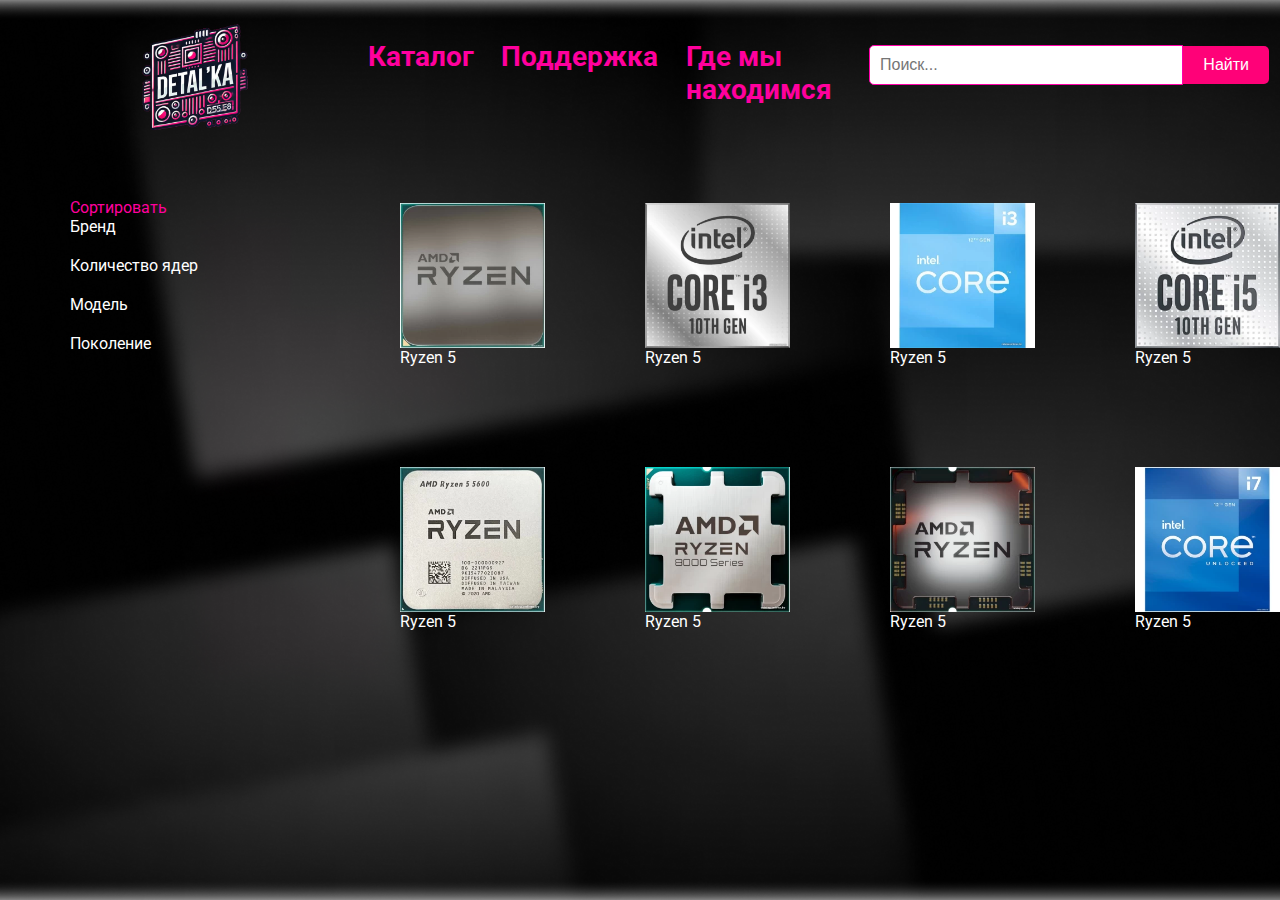
<file: katalog.html>
<!DOCTYPE html>
<html lang="ru">

<head>
    <meta charset="UTF-8">
    <meta name="viewport" content="width=device-width, initial-scale=1.0">
    <title>Katalog</title>
    <link rel="stylesheet" href="css/katalog.css">
</head>

<body>
    <div>
        <header>
            <nav>
                <ul class="menu">
                    <li><a href="/index.html"><img class="logo" src="image/ЛОГО 2.png"></a></li>
                    <li><a href="/katalog.html" class="kat">Каталог</a></li>
                    <li><a href="/support.html" class="support">Поддержка</a></li>
                    <li><a href="/navigation.html" class="where">Где мы находимся</a></li>
                    <li>
                        <div class="search-container">
                            <input type="text" placeholder="Поиск...">
                            <button>Найти</button>
                        </div>
                    </li>
                    <li><a href="/katalog.html"><img class="korzina" src="icons/korzina.png"></a></li>
                    <li><a href="/profile.html"><img class="profile" src="icons/Profile.png"></a></li>
                </ul>
            </nav>
        </header>
        <div class="sort">Сортировать</div>
        <div>
            <div class="dropdown">
                <span class="dropdown-text">Бренд</span>
                <div class="dropdown-content">
                  <a href="#">Ryzen</a>
                  <a href="#">Intel</a>
                  <a href="#">Пункт 3</a>
                </div>
              </div>
              
            <br>
            <div class="dropdown">
                <p class="dropdown-text1">Количество ядер</p> 
                <div class="dropdown-content">
                  <a href="#">1</a>
                  <a href="#">2</a>
                  <a href="#">4</a>
                  <a href="#">6</a>
                  <a href="#">8</a>
                </div>
              </div>
            <br>
            <div class="dropdown">
                <p class="dropdown-text2">Модель</p> 
                <div class="dropdown-content">
                  <a href="#">Intel i3</a>
                  <a href="#">Intel i5</a>
                  <a href="#">Intel i7</a>
                  <a href="#">Intel i9</a>
                  <a href="#">Ryzen 3</a>
                  <a href="#">Ryzen 5</a>
                  <a href="#">Ryzen 7</a>
                  <a href="#">Ryzen 9</a>


                    
                </div>
                
              </div>
              <br>
              <div class="dropdown">
                <p class="dropdown-text3">Поколение</p> 
                <div class="dropdown-content">
                  <a href="#">9-e</a>
                  <a href="#">10-e</a>
                  <a href="#">11-e</a>
                  <a href="#">12-e</a>
                  <a href="#">13-e</a>
                  <a href="#">3600</a>
                  <a href="#">5600</a>
                  <a href="#">7600</a>
                </div>
              </div>
            <ul class="kartinki">
            <li><a href="#"><img class="i1" src="image/i1.png"></a><p class="i1t">Ryzen 5</p></li>
            <li><a href="#"><img class="i1" src="image/i2.png"></a><p class="i2t">Ryzen 5</p></li>
            <li><a href="#"><img class="i1" src="image/i3.png"></a><p class="i3t">Ryzen 5</p></li>
            <li><a href="#"><img class="i1" src="image/i4.png"></a><p class="i4t">Ryzen 5</p></li>
            </ul>
            <ul class="kartinki1">
            <li><a href="#"><img class="i2" src="image/i5.png"></a><p class="i5t">Ryzen 5</p></li>
            <li><a href="#"><img class="i2" src="image/i6.png"></a><p class="i6t">Ryzen 5</p></li>
            <li><a href="#"><img class="i2" src="image/i7.png"></a><p class="i7t">Ryzen 5</p></li>
            <li><a href="#"><img class="i2" src="image/i8.png"></a><p class="i8t">Ryzen 5</p></li>
        </ul>
        </div>
</body>

</html>
</file>
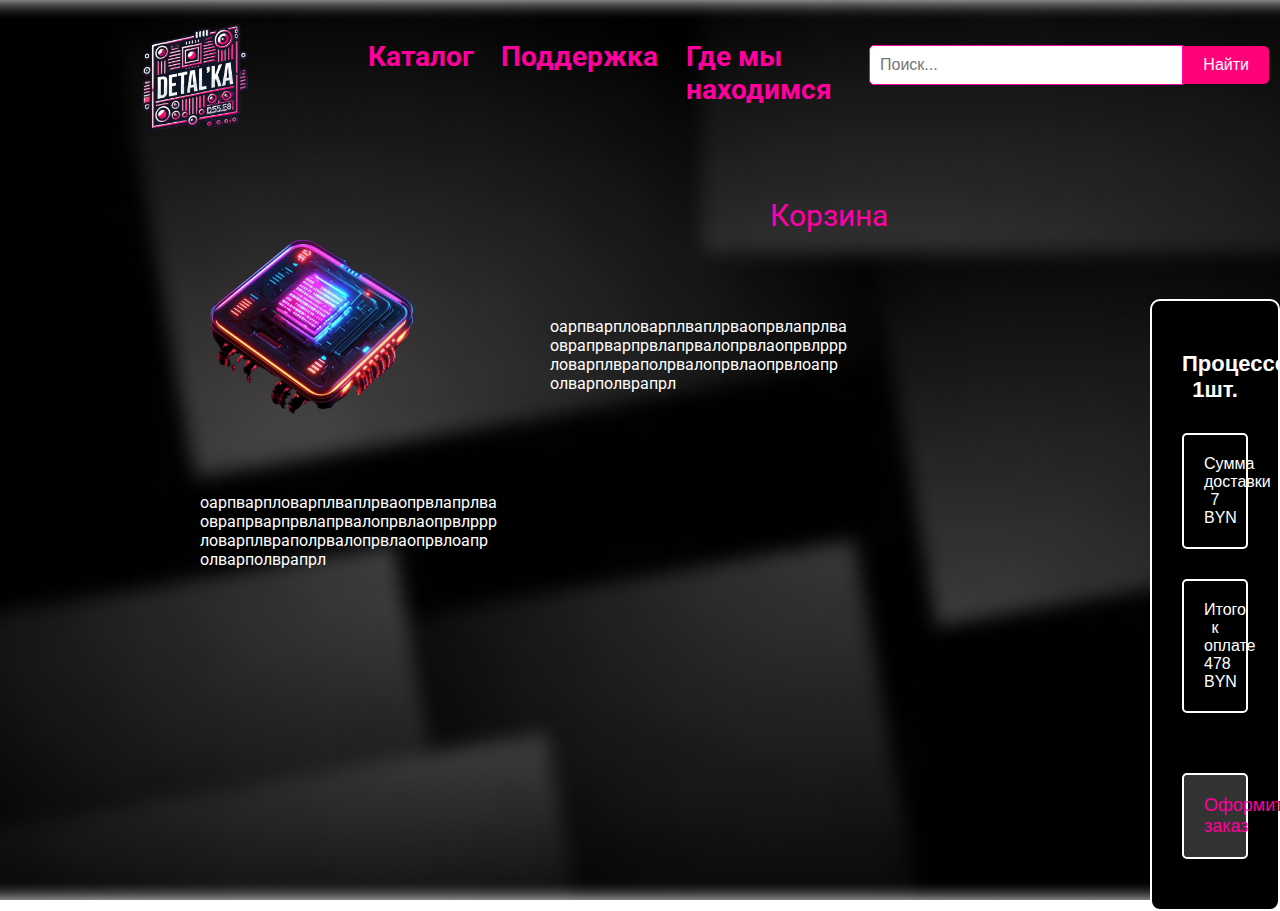
<file: korzina.html>
<!DOCTYPE html>
<html lang="ru">

<head>
    <meta charset="UTF-8">
    <meta name="viewport" content="width=device-width, initial-scale=1.0">
    <title>Korzina</title>
    <link rel="stylesheet" href="css/korzina.css">
</head>

<body>
    <div>
        <header class='container'>
            <nav>
                <ul class="menu">
                    <li><a href="/index.html"><img class="logo" src="image/ЛОГО 2.png" ></a></li>
                    <li><a href="/katalog.html" class="kat">Каталог</a></li>
                    <li><a href="/support.html" class="support">Поддержка</a></li>
                    <li><a href="/navigation.html" class="where">Где мы находимся</a></li>
                    <li><div class="search-container">
                        <input type="text" placeholder="Поиск...">
                        <button>Найти</button></div></li>
                        <li><a href="/katalog.html"><img class="korzina" src="icons/korzina.png"></a></li>
                        <li><a href="/profile.html"><img class="profile" src="icons/Profile.png"></a></li>
                </ul>
            </nav>
        
        </header>
    
    <div>
        <p class = "korz">Корзина</p>
         <div><img  class = "processor"src="image/proc.png" alt="Proccesor"> <p class="text_korz"> оарпварпловарплваплрваопрвлапрлва <br>
            оврапрварпрвлапрвалопрвлаопрвлррр <br>
            ловарплвраполрвалопрвлаопрвлоапр <br>
            олварполврапрл </p></div> 
        <p class = "text_korz2">оарпварпловарплваплрваопрвлапрлва <br>
            оврапрварпрвлапрвалопрвлаопрвлррр <br>
            ловарплвраполрвалопрвлаопрвлоапр<br>
            олварполврапрл</p>
        <div class="container_korz">
            <h3>Процессор 1шт.</h3>
            <div class="sum">Сумма доставки 7 BYN</div>
            <div class="oplata">Итого к оплате 478 BYN</div>
            <button class="zakaz"><a href = "oforml.html">Оформить заказ </a></button>


        </div>








    
</body>
</file>
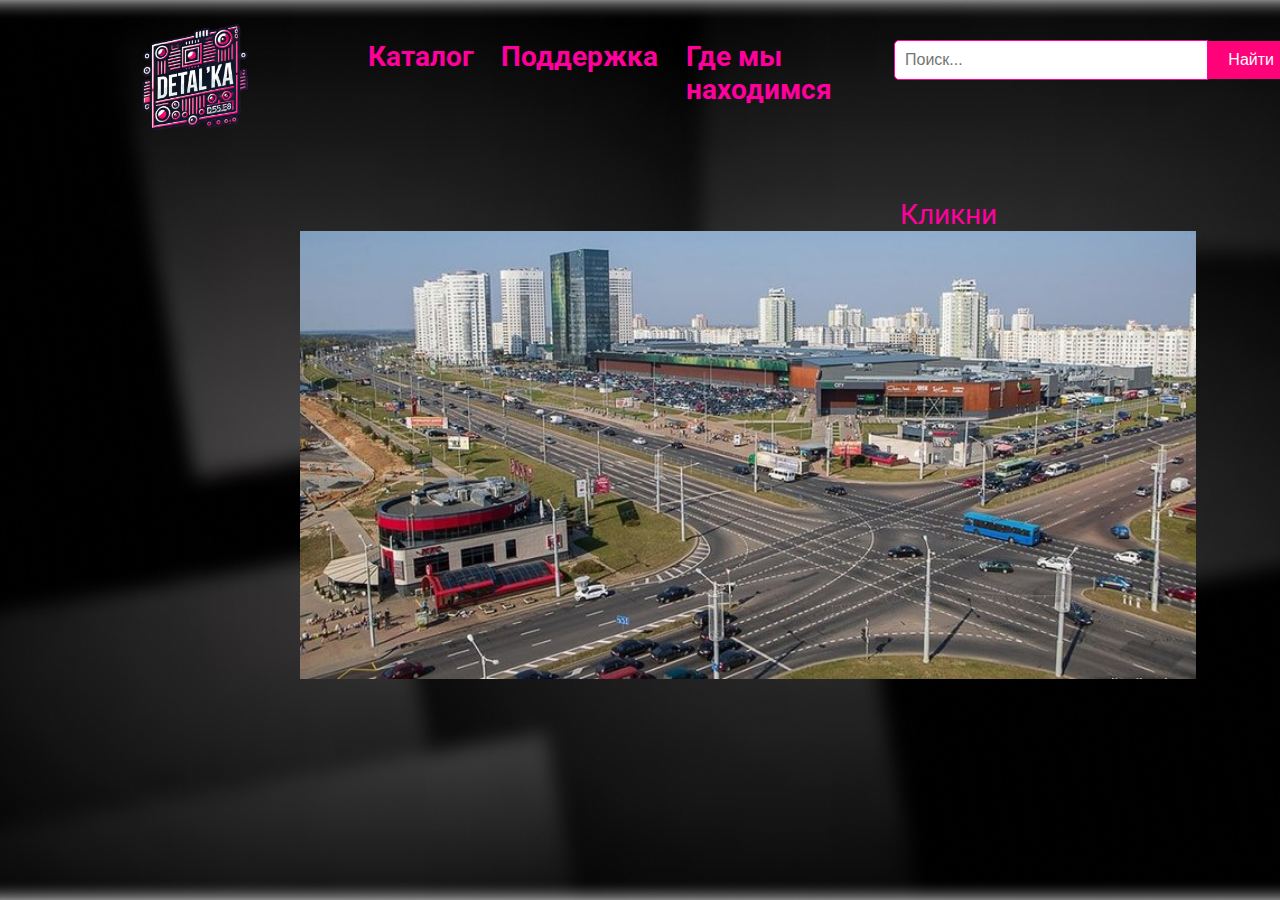
<file: navigation.html>
<!DOCTYPE html>
<html lang="ru">

<head>
    <meta charset="UTF-8">
    <meta name="viewport" content="width=device-width, initial-scale=1.0">
    <title>Navigation</title>
    <link rel="stylesheet" href="css/navigation.css">
</head>

<body>
    <div>
        <header class='container'>
            <nav>
                <ul class="menu">
                    <li><a href="/index.html"><img class="logo" src="image/ЛОГО 2.png" ></a></li>
                    <li><a href="/katalog.html" class="kat">Каталог</a></li>
                    <li><a href="/support.html" class="support">Поддержка</a></li>
                    <li><a href="/navigation.html" class="where">Где мы находимся</a></li>
                    <li><div class="search-container">
                        <input type="text" placeholder="Поиск...">
                        <button>Найти</button></div></li>
                        <li><a href="/katalog.html"><img class="korzina" src="icons/korzina.png"></a></li>
                        <li><a href="/profile.html"><img class="profile" src="icons/Profile.png"></a></li>
                </ul>
            </nav>
        </header>
        <a href="https://www.google.com/search?sca_esv=0d0b71a0a0d1e782&sxsrf=ADLYWILMa6yEAvzG5LiN_ofPWPG5zLfEPA:1729577607651&q=%D0%BA%D0%B0%D0%BA+%D0%B4%D0%BE%D0%B5%D1%85%D0%B0%D1%82%D1%8C+%D0%B4%D0%BE+%D0%BA%D0%B0%D0%BC%D0%B5%D0%BD%D0%BD%D0%BE%D0%B9+%D0%B3%D0%BE%D1%80%D0%BA%D0%B8&source=lnms&fbs=[base64]&sa=X&ved=2ahUKEwikj6nXqqGJAxXlgf0HHcnGDK0Q0pQJegQIDRAB&biw=1920&bih=953&dpr=1" class="klik">Кликни</a>
        <div class="contt">
        <li><a href="https://www.google.com/search?sca_esv=0d0b71a0a0d1e782&sxsrf=ADLYWILMa6yEAvzG5LiN_ofPWPG5zLfEPA:1729577607651&q=%D0%BA%D0%B0%D0%BA+%D0%B4%D0%BE%D0%B5%D1%85%D0%B0%D1%82%D1%8C+%D0%B4%D0%BE+%D0%BA%D0%B0%D0%BC%D0%B5%D0%BD%D0%BD%D0%BE%D0%B9+%D0%B3%D0%BE%D1%80%D0%BA%D0%B8&source=lnms&fbs=[base64]&sa=X&ved=2ahUKEwikj6nXqqGJAxXlgf0HHcnGDK0Q0pQJegQIDRAB&biw=1920&bih=953&dpr=1"><img class="navigg" src="image/метро.jpg"></a></li>
    </div>
</body>
</html>
</file>
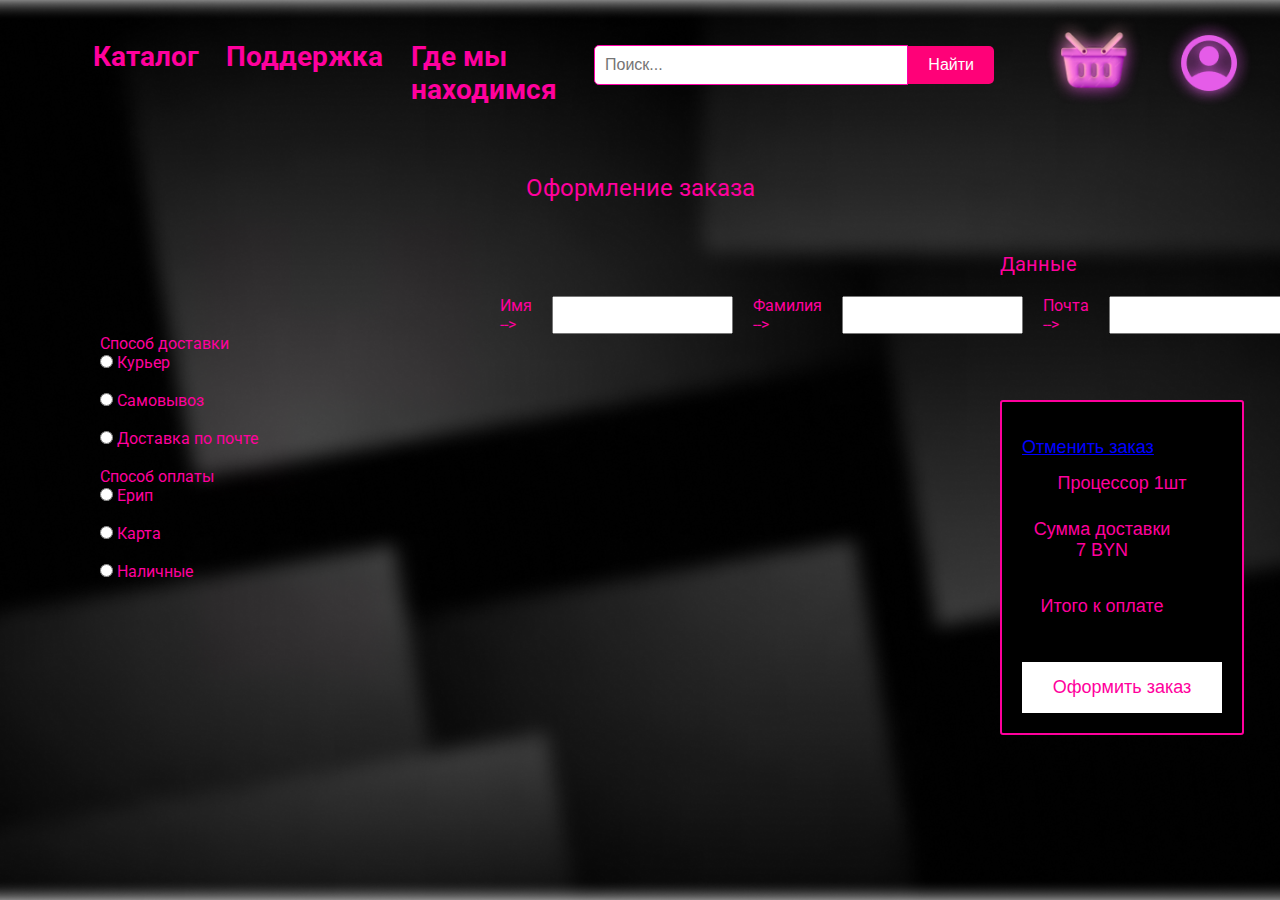
<file: oforml.html>
<!DOCTYPE html>
<html lang="ru">

<head>
    <meta charset="UTF-8">
    <meta name="viewport" content="width=device-width, initial-scale=1.0">
    <title>OforZakaz</title>
    <link rel="stylesheet" href="css/oform.css">
</head>

<body>
    <div>
        <header class='container'>
            <nav>
                <ul class="menu">
                    <li><a href="/index.html"><img class="log   o" src="image/ЛОГО 2.png" ></a></li>
                    <li><a href="/katalog.html" class="kat">Каталог</a></li>
                    <li><a href="/support.html" class="support">Поддержка</a></li>
                    <li><a href="/navigation.html" class="where">Где мы находимся</a></li>
                    <li><div class="search-container">
                        <input type="text" placeholder="Поиск...">
                        <button>Найти</button></div></li>
                        <li><a href="/katalog.html"><img class="korzina" src="icons/korzina.png"></a></li>
                        <li><a href="/profile.html"><img class="profile" src="icons/Profile.png"></a></li>
                </ul>
            </nav>
        
        </header>
    </div>
    <p class = "text_oform">Оформление заказа</p>
    <p class = "dannie"> Данные</p>
        <div >
        <form action="">
            <ul class = "menu_dannie">
                <li>Имя --></li>
                <input type="text">
                <li>Фамилия --></li>
                <input type="text">
                <li>Почта --></li>
                <input type="email">
                <li>Телефон --></li>
                <input type="tel">
                
            </ul>
        </form>
            
        </div>

    <div class = "container_dost">
        <p class= "text_dost">Способ доставки</p>
        
    <form action="">
        
       <li> <input class="rad1"type="radio" name="self" > Курьер</li><br>
       <li> <input class="rad1" type="radio" name="self" > Самовывоз</li><br>
       <li> <input class="rad1"type="radio" name="self" > Доставка по почте</li><br>
    </form>
    </div>
   
    <p class = "text_opl"> Способ оплаты</p>
    <div class = "container_opl">
    
    <form action="">
        
        <li> <input class="rad2" type="radio" name="self" > Ерип</li><br>
        <li> <input class="rad2" type="radio" name="self" > Карта</li><br>
        <li> <input class="rad2"  type="radio" name="self" > Наличные</li><br>
     </form>
     <form class ="container_zakaz" action="">
        <div >
            <p class ="otmena_zakaz">Отменить заказ</p>
            <p>Процессор 1шт</p>
            <p class ="sum_dost">Сумма доставки 7 BYN</p>
            <p class = "itogo">Итого к оплате</p>
            <button class = "button2">Оформить заказ</button>

        </div>
     </form>



    </div>
    </body>
</file>
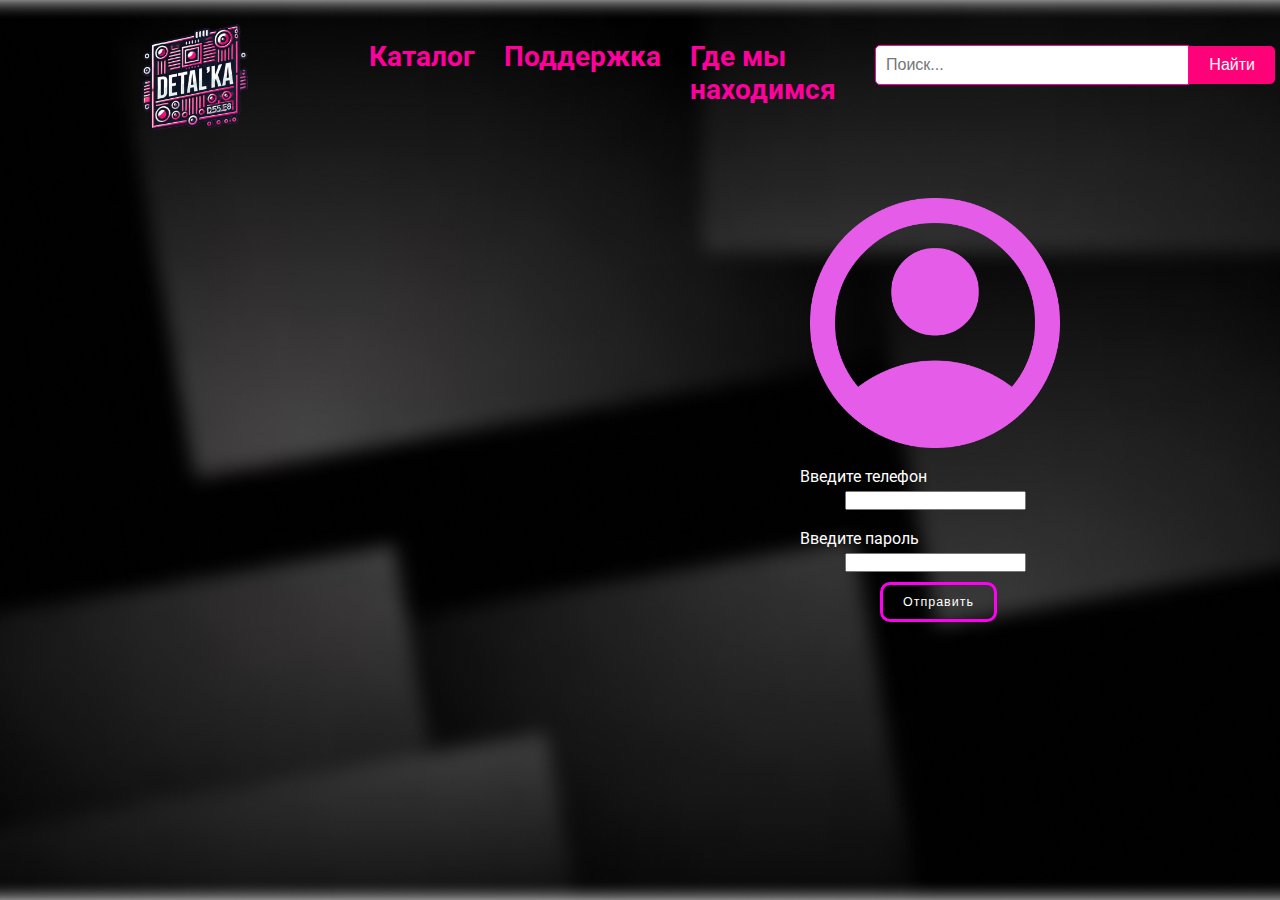
<file: profile.html>
<!DOCTYPE html>
<html lang="ru">

<head>
    <meta charset="UTF-8">
    <meta name="viewport" content="width=device-width, initial-scale=1.0">
    <title>Profile</title>
    <link rel="stylesheet" href="css/profile.css">
</head>

<body>
    <div >
        <header class='container'>
            <nav>
                <ul class="menu">
                    <li><a href="/index.html"><img class="logo" src="image/ЛОГО 2.png" ></a></li>
                    <li><a href="/katalog.html" class="kat">Каталог</a></li>
                    <li><a href="/support.html" class="support">Поддержка</a></li>
                    <li><a href="/navigation.html" class="where">Где мы находимся</a></li>
                    <li><div class="search-container">
                        <input type="text" placeholder="Поиск...">
                        <button>Найти</button></div></li>
                        <li><a href="/korzina.html"><img class="korzina" src="icons/korzina.png"></a></li>
                        <li><a href="/profile.html"><img class="profile" src="icons/Profile.png"></a></li>
                    
                </ul>
            </nav>
            
        </header>

    </div>
    
    <div>
        <img class="profile1" src="image/bigprofile.png">
        <br>
        <form action="">
            <label class ="label_mail"for="mail">Введите телефон</label><br>
            <input type="tel" name="mail" class ="pochta">
            <br>
            <br>    
            <label class = "label_sms" for="sms">Введите пароль</label> <br>
            <input type="password" name="sms" class="sms"><br>

            <button class="neon-button">Отправить</button>

        </form><br>
    </div>
</body>
</html>
</file>
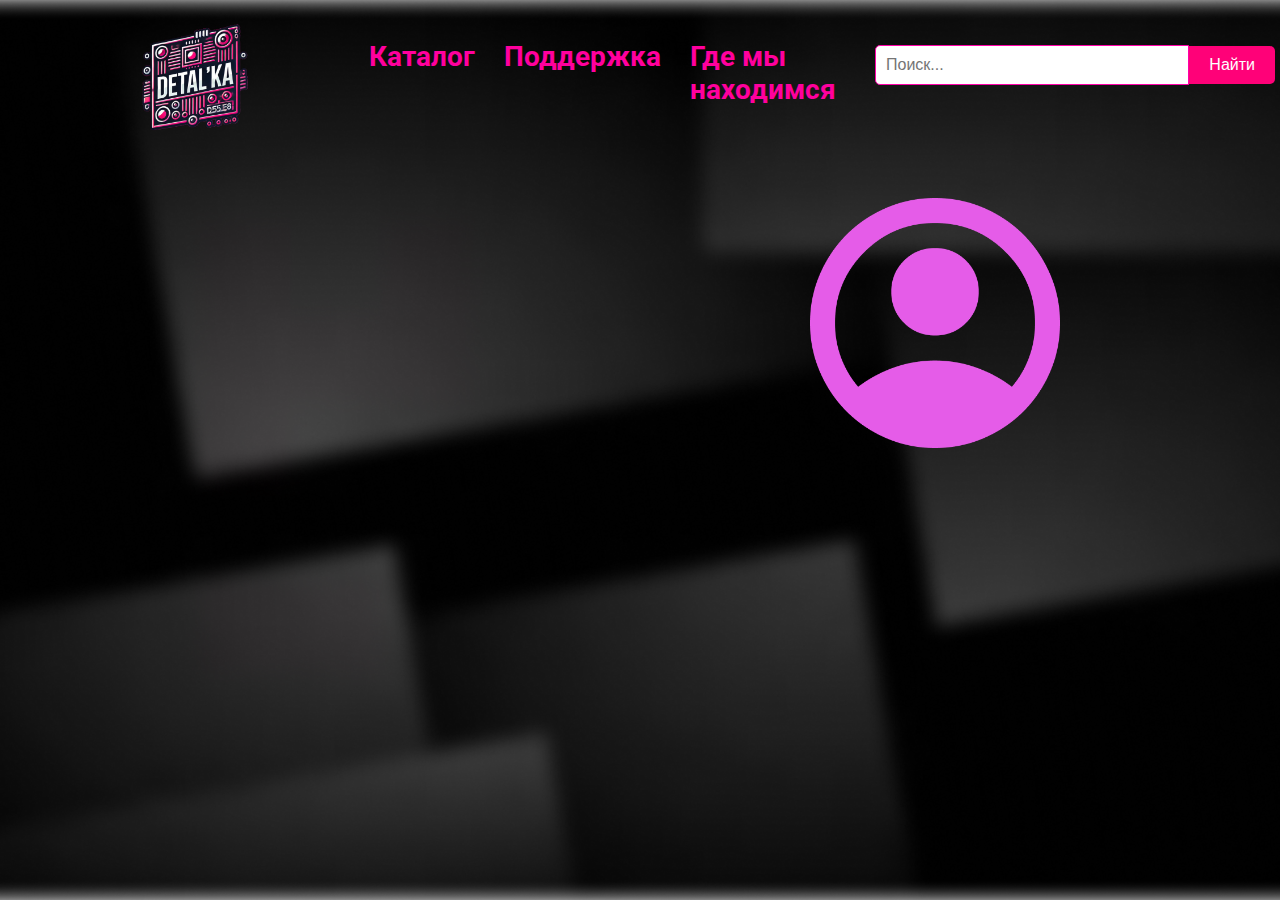
<file: profile2.html>
<!DOCTYPE html>
<html lang="ru">

<head>
    <meta charset="UTF-8">
    <meta name="viewport" content="width=device-width, initial-scale=1.0">
    <title>Profile</title>
    <link rel="stylesheet" href="css/profile.css">
</head>

<body>
    <div >
        <header class='container'>
            <nav>
                <ul class="menu">
                    <li><a href="/index.html"><img class="logo" src="image/ЛОГО 2.png" ></a></li>
                    <li><a href="/katalog.html" class="kat">Каталог</a></li>
                    <li><a href="/support.html" class="support">Поддержка</a></li>
                    <li><a href="/navigation.html" class="where">Где мы находимся</a></li>
                    <li><div class="search-container">
                        <input type="text" placeholder="Поиск...">
                        <button>Найти</button></div></li>
                        <li><a href="/korzina.html"><img class="korzina" src="icons/korzina.png"></a></li>
                        <li><a href="/profile.html"><img class="profile" src="icons/Profile.png"></a></li>
                    
                </ul>
            </nav>
            
        </header>

    </div>
    
    <div>
        <img class="profile1" src="image/bigprofile.png">
</file>
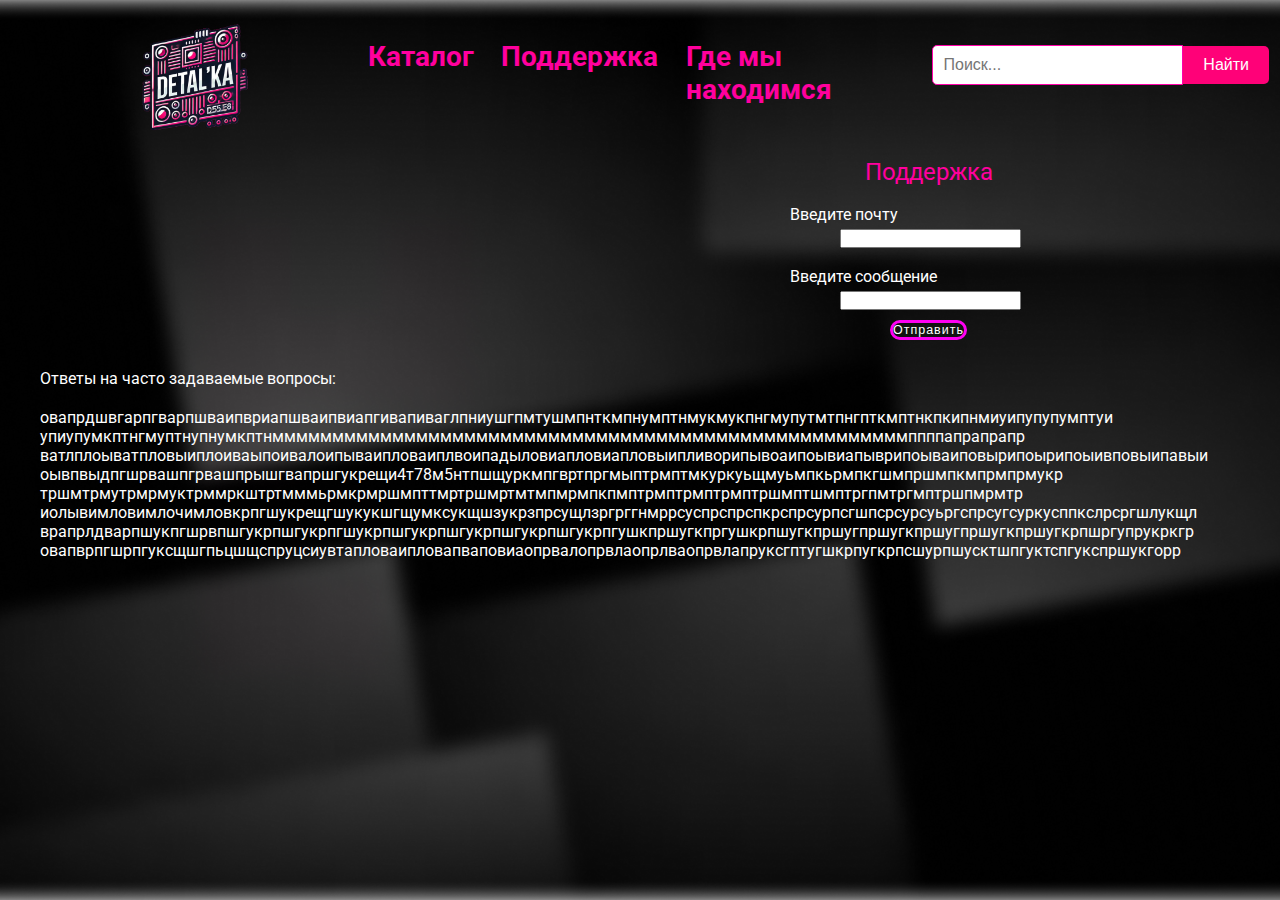
<file: support.html>
<!DOCTYPE html>
<html lang="ru">

<head>
    <meta charset="UTF-8">
    <meta name="viewport" content="width=device-width, initial-scale=1.0">
    <title>Support</title>

    <link rel="stylesheet" href="css/main.css">
    <link rel="stylesheet" href="css/support.css">
</head>

<body>

    <div>
        <header class='container'>
            <nav>
                <ul class="menu">
                    <li><a href="/index.html"><img class="logo" src="image/ЛОГО 2.png"></a></li>
                    <li><a href="/katalog.html" class="kat">Каталог</a></li>
                    <li><a href="/support.html" class="support">Поддержка</a></li>
                    <li><a href="/navigation.html" class="where">Где мы находимся</a></li>

                    <div class="search-container">
                        <input type="text" placeholder="Поиск...">
                        <button>Найти</button>
                    </div>
                    </li>
                    <li><a href="/katalog.html"><img class="korzina" src="icons/korzina.png"></a></li>
                    <li><a href="/profile.html"><img class="profile" src="icons/Profile.png"></a></li>
                </ul>
                <p class="support_1"> Поддержка</p><br>


                
                <form action="">
                    <label class ="label_mail"for="mail">Введите почту</label><br>
                    <input type="email" name="mail" class ="pochta">
                    <br>
                    <br>
                    <label class = "label_sms" for="sms">Введите сообщение</label> <br>
                    <input type="text" name="sms" class="sms"><br>

                    <button class="neon-button">Отправить</button>

                </form><br>

                <p class="otveti">Ответы на часто задаваемые вопросы:</p>
                <p class="otvet">
                    овапрдшвгарпгварпшваипвриапшваипвиапгивапиваглпниушгпмтушмпнткмпнумптнмукмукпнгмупутмтпнгпткмптнкпкипнмиуипупупумптуи
                    упиупумкптнгмуптнупнумкптнмммммммммммммммммммммммммммммммммммммммммммммммммммммппппапрапрапр
                    ватлплоыватпловыиплоиваыпоивалоипываипловаиплвоипадыловиапловиапловыипливорипывоаипоывиапыврипоываиповырипоырипоыивповыипавыи
                    оывпвыдпгшрвашпгрвашпрышгвапршгукрещи4т78м5нтпшщуркмпгвртпргмыптрмптмкуркуьщмуьмпкьрмпкгшмпршмпкмпрмпрмукр
                    тршмтрмутрмрмуктрммркштртмммьрмкрмршмпттмртршмртмтмпмрмпкпмптрмптрмптрмптршмптшмптргпмтргмптршпмрмтр
                    иолывимловимлочимловкрпгшукрещгшукукшгщумксукщшзукрзпрсущлзргрггнмррсуспрспрспкрспрсурпсгшпсрсурсуьргспрсугсуркусппкслрсргшлукщл
                    врапрлдварпшукпгшрвпшгукрпшгукрпгшукрпшгукрпшгукрпшгукрпшгукрпгушкпршугкпргушкрпшугкпршугпршугкпршугпршугкпршугкрпшргупрукркгр
                    овапврпгшрпгуксщшгпьцшщспруцсиувтапловаипловапваповиаопрвалопрвлаопрлваопрвлапруксгптугшкрпугкрпсшурпшусктшпгуктспгукспршукгорр
                </p>
            </nav>
        </header>
    </div>
</body>

</html>
</file>
<file: css/katalog.css>
@import url('https://fonts.googleapis.com/css2?family=Roboto:ital,wght@1,900&display=swap');

* {
    margin: 0;
    padding: 0;
    box-sizing: border-box;
}

body {
    font-family: 'Roboto', sans-serif;
    color: #fff;
    background-image: url('/image/Темная тема.png');
    /* Ссылка на изображение */
    background-size: cover;
    /* Изображение будет растянуто на весь экран */
    background-position: center;
    /* Изображение будет центрировано */
    background-repeat: no-repeat;
    /* Изображение не будет повторяться */
    height: 100vh;
    /* Высота страницы 100% от высоты экрана */
    margin: 0;
}

a {
    text-decoration: none;
    color: rgb(255, 0, 157);
}


img {
    display: block;
    max-width: 100%;
}

.logo {
    margin-left: 45px;
    margin-top: -30px;
    max-width: 230px;
}




header {
    display: flex;
    justify-content: 0;
    align-items: center;
    padding: 40px;
}

.menu {
    display: flex;
    gap: 2.5px;
    list-style: none;
}

.menu li {

    margin: 0;
    margin-left: 25px;
    margin-top: 0px;
}

.menu a {
    font-size: 28px;
    font-weight: bold;
}

/* Дополнительные стили для ссылок */
.kat,
.support,
.where {
    transition: color 0.3s ease;
}

.kat:hover,
.support:hover,
.where:hover {
    color: rgb(250, 250, 250);
    /* Эффект при наведении */
}

.search-container input[type="text"] {
    width: 100%;
    padding: 10px;
    border: 1px solid #ff00aa;
    border-radius: 5px 0 0 5px;
    font-size: 16px;
    outline: none;
}

.search-container button {
    background-color: #ff0178;
    /* Розовый цвет */
    color: rgb(255, 255, 255);
    border: none;
    padding: 10px 20px;
    cursor: pointer;
    border-radius: 0 5px 5px 0;
    font-size: 16px;
}

.search-container button:hover {
    background-color: #be1879;
    /* Темнее при наведении */
}

.search-container {
    display: flex;
    align-items: center;
    width: 400px;
    /* Можно изменить размер */
    margin-left: 10px;
    margin-top: 5px;
}

.korzina {

    margin-left: 10px;
    margin-top: -52.5px;
    max-width: 125px;
}

.profile {
    margin-left: -20px;
    margin-top: -22.5px;
    max-width: 90px;
}
.sort{
    margin-left: 70px;
    color: rgb(255, 0, 157);
}
.radio-container {
    display: flex;
    flex-direction: column; /* Выравнивание в колонку */
    gap: 10px; /* Расстояние между кнопками */
    margin-left: 20px; /* Отступ слева */
    margin-top: 20px; /* Отступ сверху */
}
.brend{
    margin-left: 50px;
    margin-top: -20px;
}

.radio_batton{
    margin-top: 25px;
    margin-left: 30px;
}
.kartinki{
    display: flex;
    gap: 100px;
    margin-left: 400px;
    margin-top: -150px;
}
.kartinki1{
    display: flex;
    gap: 100px;
    margin-left: 400px;
    margin-top: 100px;
}
ul {
    list-style-type: none;
    padding-left: 0;
}

.dropdown {
    position: relative;
    display: inline-block;
  }
  
  .dropdown-content {
    display: none;
    margin-left: 30px;
    position: absolute;
    background-color: #ff00ff;
    min-width: 100px;
    box-shadow: 0px 8px 16px 0px rgba(0,0,0,0.2);
    z-index: 1;
  }
  
  .dropdown-content a {
    color: black;
    padding: 5px 1px;
    text-decoration: none;
    display: block;
  }
  
  .dropdown-content a:hover {
    background-color: #f1f1f1;
  }
  
  .dropdown:hover .dropdown-content {
    display: block;
  }
  .dropdown-text{
    margin-left: 70px;
    margin-top: -10px;
  }
  .dropdown-text1{
    margin-left: 70px;
    margin-top: 20px;
  }
  .dropdown-text2{
    margin-left: 70px;
    margin-top: 20px;
  }
  .dropdown-text3{
    margin-left: 70px;
    margin-top: 20px;
  }
</file>
<file: css/korzina.css>
@import url('https://fonts.googleapis.com/css2?family=Roboto:ital,wght@1,900&display=swap');

* {
    margin: 0;
    padding: 0;
    box-sizing: border-box;
}

body {
    font-family: 'Roboto', sans-serif;
    color: #fff;
    background-image: url('/image/Темная тема.png');
    /* Ссылка на изображение */
    background-size: cover;
    /* Изображение будет растянуто на весь экран */
    background-position: center;
    /* Изображение будет центрировано */
    background-repeat: no-repeat;
    /* Изображение не будет повторяться */
    height: 100vh;
    /* Высота страницы 100% от высоты экрана */
    margin: 0;
}

a {
    text-decoration: none;
    color: rgb(255, 0, 157);
}
li{
    text-decoration: none;
}

img {
    display: block;
    max-width: 100%;
}

.logo {
    margin-left: 45px;
    margin-top: -30px;
    max-width: 230px;
}




header {
    display: flex;
    justify-content: 0;
    align-items: center;
    padding: 40px;
}

.menu {
    display: flex;
    gap: 2.5px;
    list-style: none;
}

.menu li {

    margin: 0;
    margin-left: 25px;
    margin-top: 0px;
}

.menu a {
    font-size: 28px;
    font-weight: bold;
}

/* Дополнительные стили для ссылок */
.kat,
.support,
.where {
    transition: color 0.3s ease;
}

.kat:hover,
.support:hover,
.where:hover {
    color: rgb(250, 250, 250);
    /* Эффект при наведении */
}

.search-container input[type="text"] {
    width: 100%;
    padding: 10px;
    border: 1px solid #ff00aa;
    border-radius: 5px 0 0 5px;
    font-size: 16px;
    outline: none;
}

.search-container button {
    background-color: #ff0178;
    /* Розовый цвет */
    color: rgb(255, 255, 255);
    border: none;
    padding: 10px 20px;
    cursor: pointer;
    border-radius: 0 5px 5px 0;
    font-size: 16px;
}

.search-container button:hover {
    background-color: #be1879;
    /* Темнее при наведении */
}

.search-container {
    display: flex;
    align-items: center;
    width: 400px;
    /* Можно изменить размер */
    margin-left: 10px;
    margin-top: 5px;
}

.korzina {

    margin-left: 10px;
    margin-top: -52.5px;
    max-width: 125px;
}

.profile {
    margin-left: -20px;
    margin-top: -22.5px;
    max-width: 90px;
}
.container_korz {
    max-width: 400px;
    margin-left: 1150px;
    margin-top: -270px;
    border: 2px solid #fff;
    border-radius: 10px;
    padding: 50px 30px; /* Increased top/bottom padding for more height */
    background-color: #000;
    text-align: center;
    color: #fff;
    font-family: Arial, sans-serif;
}

.container_korz h3 {
    font-size: 22px;
    margin-bottom: 30px; /* Increased margin for more height */
}

.container_korz p {
    font-size: 18px;
    margin: 20px 0; /* More vertical space between text */
}

.container_korz .sum, 
.container_korz .oplata {
    border: 2px solid #fff;
    padding: 20px; /* More padding inside these boxes */
    margin-bottom: 30px; /* Increased bottom margin to make container taller */
    border-radius: 5px;
}

.container_korz button {
    background-color: #333;
    color: #fff;
    padding: 20px; /* Bigger button */
    border: 2px solid #fff;
    border-radius: 5px;
    cursor: pointer;
    width: 100%;
    font-size: 18px;
    margin-top: 30px; /* Increased top margin to push the button down */
}

.container_korz button:hover {
    background-color: #555;
}
.processor{
    max-width: 650px;
    margin-left: 200px;
}
.korz{
    color: #ff00aa;
    font-size: 30px;
    margin-left: 770px;
    
}
.text_korz{
    margin-top: -100px;
    margin-left: 550px;

}
.text_korz2{
    margin-top: 100px;
    margin-left: 200px;

}
</file>
<file: css/navigation.css>
@import url('https://fonts.googleapis.com/css2?family=Roboto:ital,wght@1,900&display=swap');

* {
    margin: 0;
    padding: 0;
    box-sizing: border-box;
}

body {
    font-family: 'Roboto', sans-serif;
    color: #fff;
    background-image: url('/image/Темная тема.png');
    /* Ссылка на изображение */
    background-size: cover;
    /* Изображение будет растянуто на весь экран */
    background-position: center;
    /* Изображение будет центрировано */
    background-repeat: no-repeat;
    /* Изображение не будет повторяться */
    height: 100vh;
    /* Высота страницы 100% от высоты экрана */
    margin: 0;
}

a {
    text-decoration: none;
    color: rgb(255, 0, 157);
}

img {
    display: block;
    max-width: 100%;
}

.logo {
    margin-left: 45px;
    margin-top: -30px;
    max-width: 230px;
}




header {
    display: flex;
    justify-content: 0;
    align-items: center;
    padding: 40px;
}

.menu {
    display: flex;
    gap: 2.5px;
    list-style: none;
}

.menu li {

    margin: 0;
    margin-left: 25px;
    margin-top: 0px;
}

.menu a {
    font-size: 28px;
    font-weight: bold;
}

/* Дополнительные стили для ссылок */
.kat,
.support,
.where,
.klik {
    transition: color 0.3s ease;
}

.kat:hover,
.support:hover,
.where:hover,
.klik:hover {
    color: rgb(250, 250, 250);
    /* Эффект при наведении */
}

.search-container input[type="text"] {
    width: 100%;
    padding: 10px;
    border: 1px solid #ff00aa;
    border-radius: 5px 0 0 5px;
    font-size: 16px;
    outline: none;
}

.search-container button {
    background-color: #ff0178;
    /* Розовый цвет */
    color: rgb(255, 255, 255);
    border: none;
    padding: 10px 20px;
    cursor: pointer;
    border-radius: 0 5px 5px 0;
    font-size: 16px;
}

.search-container button:hover {
    background-color: #be1879;
    /* Темнее при наведении */
}

.search-container {
    display: flex;
    align-items: center;
    width: 400px;
    /* Можно изменить размер */
    margin-left: 35px;
    margin-top: 0px;
}

.korzina {
    margin-left: 10px;
    margin-top: -52.5px;
    max-width: 125px;
}

.profile {
    margin-left: -20px;
    margin-top: -22.5px;
    max-width: 90px;
}
.navigg{
    margin-left: 300px;
    width: 70%;
}
.klik{
    font-size: 28px;
    margin-left: 900px;
}
</file>
<file: css/oform.css>
/* Импорт шрифта */
@import url('https://fonts.googleapis.com/css2?family=Roboto:ital,wght@1,900&display=swap');

* {
    margin: 0;
    padding: 0;
    box-sizing: border-box;
}

body {
    font-family: 'Roboto', sans-serif;
    color: rgb(255, 0, 157);
    background-image: url('/image/Темная тема.png');
    /* Ссылка на изображение */
    background-size: cover;
    /* Изображение будет растянуто на весь экран */
    background-position: center;
    /* Изображение будет центрировано */
    background-repeat: no-repeat;
    /* Изображение не будет повторяться */
    height: 100vh;
    /* Высота страницы 100% от высоты экрана */
    margin: 0;
}

a {
    text-decoration: none;
    color: rgb(255, 0, 157);
}
li{
    text-decoration: none;
    list-style-type: none ;
}

img {
    display: block;
    max-width: 100%;
}

.logo {
    margin-left: 45px;
    margin-top: -30px;
    max-width: 230px;
}




header {
    display: flex;
    justify-content: 0;
    align-items: center;
    padding: 40px;
}

.menu {
    display: flex;
    gap: 2.5px;
    list-style: none;
}

.menu li {

    margin: 0;
    margin-left: 25px;
    margin-top: 0px;
}

.menu a {
    font-size: 28px;
    font-weight: bold;
}

/* Дополнительные стили для ссылок */
.kat,
.support,
.where {
    transition: color 0.3s ease;
}

.kat:hover,
.support:hover,
.where:hover {
    color: rgb(250, 250, 250);
    /* Эффект при наведении */
}

.search-container input[type="text"] {
    width: 100%;
    padding: 10px;
    border: 1px solid #ff00aa;
    border-radius: 5px 0 0 5px;
    font-size: 16px;
    outline: none;
}

.search-container button {
    background-color: #ff0178;
    /* Розовый цвет */
    color: rgb(255, 255, 255);
    border: none;
    padding: 10px 20px;
    cursor: pointer;
    border-radius: 0 5px 5px 0;
    font-size: 16px;
}

.search-container button:hover {
    background-color: #be1879;
    /* Темнее при наведении */
}

.search-container {
    display: flex;
    align-items: center;
    width: 400px;
    /* Можно изменить размер */
    margin-left: 10px;
    margin-top: 5px;
}

.korzina {

    margin-left: 10px;
    margin-top: -52.5px;
    max-width: 125px;
}

.profile {
    margin-left: -20px;
    margin-top: -22.5px;
    max-width: 90px;
}
/* Стили оформления */
.text_oform {
    font-size: 1.5rem;
    color: var(--primary-color);
    text-align: center;
}

/* Контейнеры доставки и оплаты */
.container_dost,
.container_opl {
    max-width: 10.625rem;
    margin-left: 6.25rem;
}

.text_opl {
    color: var(--text-color);
    margin-left: 6.25rem;
}

/* Стили данных */
.dannie {
    font-size: 1.25rem;
    margin-left: 62.5rem;
    margin-top: 3.125rem;
}

.menu_dannie {
    display: flex;
    margin-left: 31.25rem;
    margin-top: 1.25rem;
    gap: 1.25rem;
}

/* Стили контейнера заказа */
.container_zakaz {
    max-width: 25rem;
    margin-top: -12.5rem;
    padding: 1.25rem;
    margin-left: 56.25rem;
    border: 2px solid ;
    border-radius: 3px;
    background-color: rgb(0, 0, 0);
    color: var(--text-color);
    text-align: center;
    font-family: Arial, sans-serif;
    float: left;
}

.otmena_zakaz {
    width: 12.5rem;
    text-align: left;
    margin-bottom: 1.25rem;
    font-size: 1rem;
    color: #00f;
    text-decoration: underline;
    cursor: pointer;
}

.container_zakaz p {
    margin: 0.9375rem 0;
    font-size: 1.125rem;
}

.sum_dost,
.itogo {
    border: 2px solid var(--text-color);
    padding: 0.625rem;
    margin-bottom: 1.25rem;
    border-radius: var(--border-radius);
    font-size: 1.125rem;
    width: 80%;
    margin-left: auto;
    margin-right: auto;
}

.button2 {
    background-color: #ffffff;
    color: var(--text-color);
    padding: 0.9375rem;
    border: 2px solid var(--text-color);
    border-radius: var(--border-radius);
    cursor: pointer;
    width: 100%;
    font-size: 1.125rem;
    margin-top: 1.25rem;
    transition: background-color 0.3s ease;
}

.button2:hover {
    background-color: #555;
}
</file>
<file: css/profile.css>
/* Import fonts */
@import url('https://fonts.googleapis.com/css2?family=Roboto:ital,wght@1,900&display=swap');

/* CSS Variables */
:root {
    --primary-color: #ff00aa;
    --secondary-color: #ff0178;
    --hover-color: #be1879;
    --text-color: #fff;
    --success-color: #2bff00;
    --neon-color: #ff00f2;
}

/* Reset */
* {
    margin: 0;
    padding: 0;
    box-sizing: border-box;
}

/* Base styles */
body {
    font-family: 'Roboto', sans-serif;
    color: var(--text-color);
    background-image: url('/image/Темная тема.png');
    background-size: cover;
    background-position: center;
    background-repeat: no-repeat;
    min-height: 100vh;
}

a {
    text-decoration: none;
    color: rgb(255, 0, 157);
}

li {
    text-decoration: none;
    list-style-type: none;
}

img {
    display: block;
    max-width: 100%;
    height: auto;
}

/* Header and Navigation */
header {
    display: flex;
    justify-content: flex-start;
    align-items: center;
    padding: 2.5rem;
}

.logo {
    margin-left: 2.8125rem;
    margin-top: -1.875rem;
    max-width: 14.375rem;
}

.menu {
    display: flex;
    gap: 0.25rem;
    list-style: none;
}

.menu li {
    margin: 0 0 0 1.5625rem;
}

.menu a {
    font-size: 1.75rem;
    font-weight: bold;
}

/* Link Styles */
.kat,
.support,
.where {
    transition: color 0.3s ease;
    will-change: color;
}

.kat:hover,
.support:hover,
.where:hover {
    color: var(--text-color);
}

/* Search Container */
.search-container {
    display: flex;
    align-items: center;
    width: 25rem;
    margin: 0.3125rem 0 0 0.625rem;
}

.search-container input[type="text"] {
    width: 100%;
    padding: 0.625rem;
    border: 1px solid var(--primary-color);
    border-radius: 5px 0 0 5px;
    font-size: 1rem;
    outline: none;
}

.search-container button {
    background-color: var(--secondary-color);
    color: var(--text-color);
    border: none;
    padding: 0.625rem 1.25rem;
    cursor: pointer;
    border-radius: 0 5px 5px 0;
    font-size: 1rem;
    transition: background-color 0.3s ease;
}

.search-container button:hover {
    background-color: var(--hover-color);
}

/* Profile and Cart */
.korzina {
    margin: -3.28125rem 0 0 0.625rem;
    max-width: 7.8125rem;
}

.profile {
    margin: -1.40625rem 0 0 -1.25rem;
    max-width: 5.625rem;
}

.profile1 {
    margin-left: 50.625rem;
    max-width: 15.625rem;
}

/* Form Elements */
.pochta,
.sms {
    margin: 0.3125rem 0 0 52.8125rem;
}

.pochta input[type='tel'],
.sms input[type='password'] {
    max-width: 37.5rem;
    font-size: 1.125rem;
    border: 1px solid var(--primary-color);
    padding: 0.625rem;
    border-radius: 5px;
}

.label_mail,
.label_sms {
    margin-left: 50rem;
}

/* Buttons */
.batton {
    margin: 1.25rem 0 0 55.9375rem;
    background-color: var(--secondary-color);
    color: var(--text-color);
    border: none;
    padding: 0.625rem 1.25rem;
    cursor: pointer;
    border-radius: 0 5px 5px 0;
    font-size: 1rem;
    transition: background-color 1s ease;
}

.batton:hover {
    background-color: var(--success-color);
}

.neon-button {
    margin: 0.625rem 0 0 55.9375rem;
    font-size: 0.78125rem;
    color: var(--text-color);
    background-color: transparent;
    border: 3px solid var(--neon-color);
    border-radius: 10px;
    cursor: pointer;
    letter-spacing: 1px;
    transition: all 0.3s ease;
    padding: 0.625rem 1.25rem;
    margin-left: 880px;
}

.neon-button:hover {
    background-color: var(--neon-color);
    box-shadow: 0 0 20px var(--neon-color), 
                0 0 40px var(--neon-color);
}

.neon-button:active {
    box-shadow: 0 0 20px var(--neon-color), 
                0 0 40px var(--neon-color);
}

/* Responsive Design */
@media screen and (max-width: 768px) {
    .search-container {
        width: 100%;
        margin: 0.625rem 0;
    }

    .pochta,
    .sms,
    .batton,
    .neon-button {
        margin-left: 1rem;
    }

    .profile1 {
        margin-left: 1rem;
    }

    .menu {
        flex-direction: column;
        gap: 1rem;
    }

    .menu li {
        margin: 0;
    }
}

/* Accessibility Improvements */
.search-container input[type="text"]:focus {
    border-color: var(--primary-color);
    box-shadow: 0 0 5px rgba(255, 0, 170, 0.5);
}

/* Print Styles */
@media print {
    body {
        background: none;
        color: #000;
    }
}
</file>
<file: css/main.css>
@import url('https://fonts.googleapis.com/css2?family=Roboto:ital,wght@1,900&display=swap');

* {
    margin: 0;
    padding: 0;
    box-sizing: border-box;
}

body {
    font-family: 'Roboto', sans-serif;
    color: #fff;
    background-image: url('/image/Темная тема.png');
    /* Ссылка на изображение */
    background-size: cover;
    /* Изображение будет растянуто на весь экран */
    background-position: center;
    /* Изображение будет центрировано */
    background-repeat: no-repeat;
    /* Изображение не будет повторяться */
    height: 100vh;
    /* Высота страницы 100% от высоты экрана */
    margin: 0;
}

a {
    text-decoration: none;
    color: rgb(255, 0, 157);
}
li{
    text-decoration: none;
}

img {
    display: block;
    max-width: 100%;
}

.logo {
    margin-left: 45px;
    margin-top: -30px;
    max-width: 230px;
}




header {
    display: flex;
    justify-content: 0;
    align-items: center;
    padding: 40px;
}

.menu {
    display: flex;
    gap: 2.5px;
    list-style: none;
}

.menu li {

    margin: 0;
    margin-left: 25px;
    margin-top: 0px;
}

.menu a {
    font-size: 28px;
    font-weight: bold;
}

/* Дополнительные стили для ссылок */
.kat,
.support,
.where {
    transition: color 0.3s ease;
}

.kat:hover,
.support:hover,
.where:hover {
    color: rgb(250, 250, 250);
    /* Эффект при наведении */
}

.search-container input[type="text"] {
    width: 100%;
    padding: 10px;
    border: 1px solid #ff00aa;
    border-radius: 5px 0 0 5px;
    font-size: 16px;
    outline: none;
}

.search-container button {
    background-color: #ff0178;
    /* Розовый цвет */
    color: rgb(255, 255, 255);
    border: none;
    padding: 10px 20px;
    cursor: pointer;
    border-radius: 0 5px 5px 0;
    font-size: 16px;
}

.search-container button:hover {
    background-color: #be1879;
    /* Темнее при наведении */
}

.search-container {
    display: flex;
    align-items: center;
    width: 400px;
    /* Можно изменить размер */
    margin-left: 10px;
    margin-top: 5px;
}

.korzina {

    margin-left: 10px;
    margin-top: -52.5px;
    max-width: 125px;
}

.profile {
    margin-left: -20px;
    margin-top: -22.5px;
    max-width: 90px;
}

.menu_2 {
    display: flex;
    gap: 2.5px;
    list-style: none;
}

.menu_2 li {
    margin: 0;
    margin-left: 120px;
    margin-top: 0px;
}

.menu_2 a {
    font-size: 28px;
    font-weight: bold;
}

.vid {
    max-width: 250px;
}

.proc {
    max-width: 200px;
    margin-top: 30px;
}

.korpus {
    max-width: 200px;
    margin-top: 20px;
}

.operative {
    max-width: 225px;
    margin-top: 30px;
}

.hdd {
    max-width: 250px;
    margin-top: 10px;
}

.menu_3 {
    display: flex;
    gap: 20px;
    list-style: none;
}

.menu_3 li {

    margin: 0;
    margin-left: 160px;
    margin-top: 0px;
}

.menu_3 a {
    font-size: 28px;
    font-weight: bold;
}

.vid_text,
.proc_text,
.korpus_text,
.operative_text,
.hdd_text {
    transition: color 0.5s ease;
}

.vid_text:hover,
.proc_text:hover,
.korpus_text:hover,
.operative_text:hover,
.hdd_text:hover {
    color: rgb(250, 250, 250);
    /* Эффект при наведении */
}

.korpus_text {
    margin: 0;
    margin-left: 50px;

}

.proc_text {
    margin: 0;
    margin-left: 20px;

}

.hdd_text {
    margin: 0;
    margin-left: -40px;
}

.menu_4 {
    display: flex;
    gap: 2.5px;
    list-style: none;
}

.menu_4 li {

    margin: 0;
    margin-left: 120px;
    margin-top: 0px;
}

.menu_4 a {
    font-size: 28px;
    font-weight: bold;
}

.block {
    max-width: 250px;
    margin-top: 30px;
}

.ssd {
    max-width: 250px;
    margin-top: 30px;
}

.mamka {
    max-width: 150px;
    margin-top: 40px;
}

.kuler {
    max-width: 300px;
    margin-top: 60px;
    margin-left: 20px;
}

.service {
    max-width: 200px;
    margin-top: 40px;
    margin-left: 0px;
}

.menu_5 {
    display: flex;
    gap: 0px;
    list-style: none;
}

.menu_5 li {

    margin: 0;
    margin-left: 200px;
    margin-top: 0px;
}

.menu_5 a {
    font-size: 28px;
    font-weight: bold;
}

.block_text,
.ssd_text,
.mamka_text,
.kuler_text,
.service_text {
    transition: color 0.5s ease;
}

.block_text:hover,
.ssd_text:hover,
.mamka_text:hover,
.kuler_text:hover,
.service_text:hover {
    color: rgb(250, 250, 250);
    /* Эффект при наведении */
}

.block_text {
    margin: 0;
    margin-left: -40px;
}

.ssd_text {
    margin: 0;
    margin-left: 50px;
}

.mamka_text {
    margin: 0;
    margin-left: -20px;
}

.kuler_text {
    margin: 0;
    margin-left: -10px;
}

.service_text {
    margin: 0;
    margin-left: 90px;
}
</file>
<file: css/support.css>
@import url('https://fonts.googleapis.com/css2?family=Roboto:ital,wght@1,900&display=swap');

* {
    margin: 0;
    padding: 0;
    box-sizing: border-box;
}

body {
    font-family: 'Roboto', sans-serif;
    color: #fff;
    background-image: url('/image/Темная тема.png');
    /* Ссылка на изображение */
    background-size: cover;
    /* Изображение будет растянуто на весь экран */
    background-position: center;
    /* Изображение будет центрировано */
    background-repeat: no-repeat;
    /* Изображение не будет повторяться */
    height: 100vh;
    /* Высота страницы 100% от высоты экрана */
    margin: 0;
}

a {
    text-decoration: none;
    color: rgb(255, 0, 157);
}

img {
    display: block;
    max-width: 100%;
}

.logo {
    margin-left: 45px;
    margin-top: -30px;
    max-width: 230px;
}




header {
    display: flex;
    justify-content: 0;
    align-items: center;
    padding: 40px;
}

.menu {
    display: flex;
    gap: 2.5px;
    list-style: none;
}

.menu li {

    margin: 0;
    margin-left: 25px;
    margin-top: 0px;
}

.menu a {
    font-size: 28px;
    font-weight: bold;
}

/* Дополнительные стили для ссылок */
.kat,
.support,
.where {
    transition: color 0.3s ease;
}

.kat:hover,
.support:hover,
.where:hover {
    color: rgb(250, 250, 250);
    /* Эффект при наведении */
}

.search-container input[type="text"] {
    width: 100%;
    padding: 10px;
    border: 1px solid #ff00aa;
    border-radius: 5px 0 0 5px;
    font-size: 16px;
    outline: none;
}

.search-container button {
    background-color: #ff0178;
    /* Розовый цвет */
    color: rgb(255, 255, 255);
    border: none;
    padding: 10px 20px;
    cursor: pointer;
    border-radius: 0 5px 5px 0;
    font-size: 16px;
}

.search-container button:hover {
    background-color: #be1879;
    /* Темнее при наведении */
}

.search-container {
    display: flex;
    align-items: center;
    width: 400px;
    /* Можно изменить размер */
    margin-left: 35px;
    margin-top: -68px;
}

.korzina {

    margin-left: 10px;
    margin-top: -52.5px;
    max-width: 125px;
}

.profile {
    margin-left: -20px;
    margin-top: -22.5px;
    max-width: 90px;
}
.support_1{
    margin-top: 10px;
    font-size: 24px;
    margin: 0;
    margin-left: 825px;
    color: rgb(255, 0, 157);  
}

.otveti{
    margin-top: 10px;
}
.pochta{
    margin-top: 30px;
     
}
.pochta input[type='email']{
    max-width: 600px;
    font-size: 18px;
    border: 1px solid #ff00aa;
}
.sms{
    margin-top: 5px;
    margin-left: 800px; 
}
.sms input[type='text']{
    max-width: 600px;
    font-size: 18px;
    border: 1px solid #ff00aa;
}
.label_mail{
    margin-left:750px;
}
.label_sms{
    margin-left: 750px;
}
.pochta{
    margin-top: 5px;
    margin-left: 800px;
}
.batton{
    margin-top: 20px;
    margin-left: 825px;
    background-color: #ff0178;
    /* Розовый цвет */
    color: rgb(255, 255, 255);
    border: none;
    padding: 10px 20px;
    cursor: pointer;
    border-radius: 0 5px 5px 0;
    font-size: 16px;
    transition: color 1s ease;
    
}
.batton:hover {
    
    background-color: #2bff00;
    
}

.otvet{
    margin-top: 20px;
}
.neon-button {
    margin-top: 10px;
    margin-left: 850px;
    font-size: 12.5px;
    color: #ffffff; /* Цвет текста */
    background-color: transparent; /* Прозрачный фон */
    border: 3px solid #ff00f2; /* Неоновая рамка */
    border-radius: 10px; /* Закругленные углы */
    cursor: pointer;
    text-transform: unset; /* Заглавные буквы */
    letter-spacing: 1px; /* Межбуквенное расстояние */
    transition: all 0.3s ease; /* Плавный переход */
    outline: none; /* Убираем обводку при фокусировке */
}

.neon-button:hover {
    background-color: #ff00f2; /* Цвет фона при наведении */
    box-shadow: 0 0 20px #ff00f2, 0 0 40px #ff00f2; /* Эффект свечения */
}

.neon-button:active {
    box-shadow: 0 0 20px #ff00f2, 0 0 40px #ff00f2; /* Эффект при нажатии */
}
</file>
